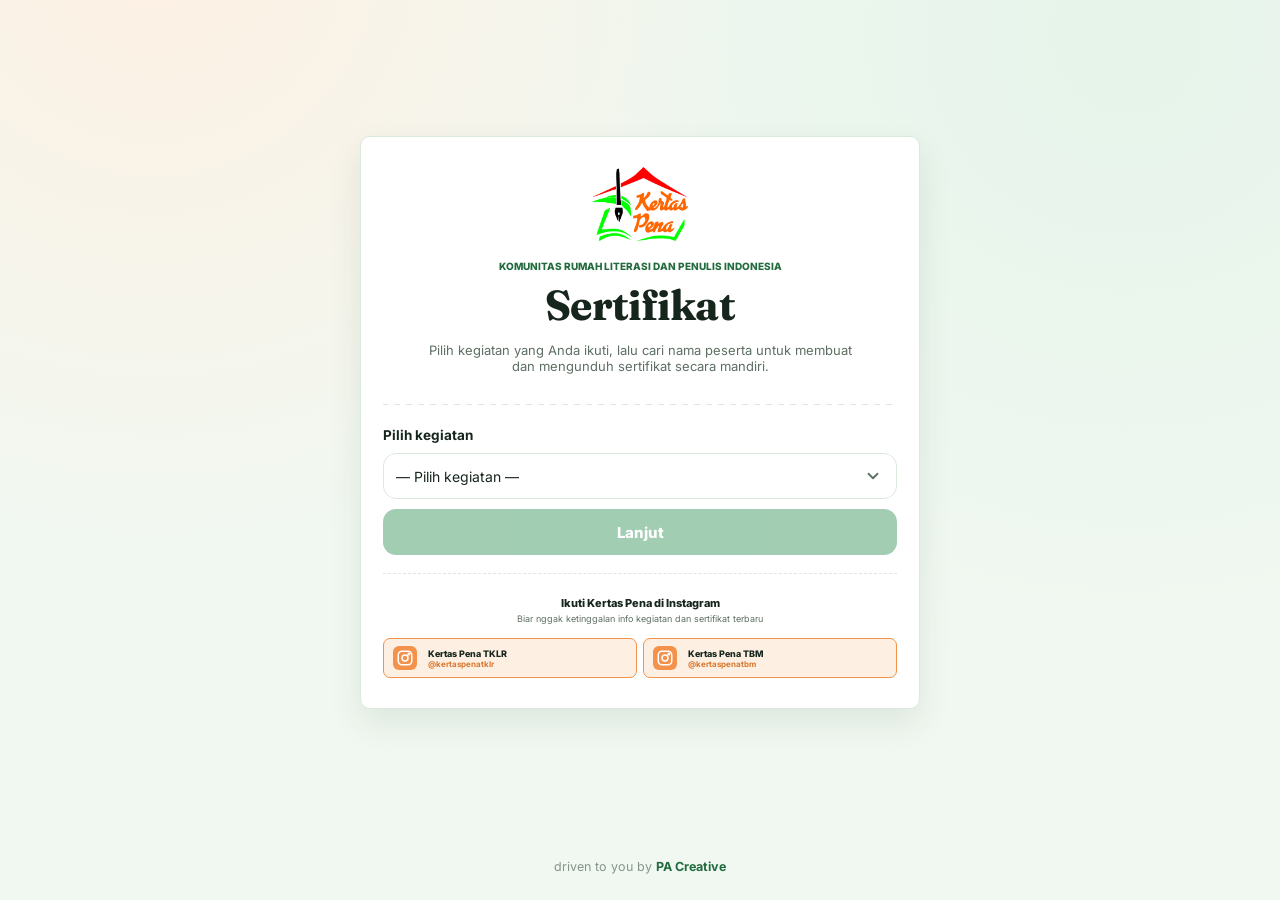
<file: index.html>
<!doctype html>
<html lang="id">
<head>
  <meta charset="utf-8">
  <meta name="viewport" content="width=device-width, initial-scale=1, viewport-fit=cover">
  <meta name="theme-color" content="#319157">
  <meta name="description" content="Sertifikat otomatis untuk peserta kegiatan KERTAS PENA.">
  <title>Sertifikat — KERTAS PENA</title>
  <link rel="stylesheet" href="css/style.css">

  <!-- Open Graph / Facebook, WhatsApp, Instagram -->
  <meta property="og:type" content="website">
  <meta property="og:url" content="https://kertaspena-cert.netlify.app/">
  <meta property="og:title" content="Sertifikat — KERTAS PENA">
  <meta property="og:description" content="Pilih kegiatan yang Anda ikuti, lalu cari nama peserta untuk membuat dan mengunduh sertifikat secara mandiri.">
  <meta property="og:image" content="https://kertaspena-cert.netlify.app/assets/og/og-image.png">
  <meta property="og:image:width" content="1200">
  <meta property="og:image:height" content="630">
  <meta property="og:locale" content="id_ID">
  <meta property="og:site_name" content="Kertas Pena">

  <!-- Twitter Card (juga dipakai beberapa app lain) -->
  <meta name="twitter:card" content="summary_large_image">
  <meta name="twitter:title" content="Sertifikat — KERTAS PENA">
  <meta name="twitter:description" content="Pilih kegiatan yang Anda ikuti, lalu cari nama peserta untuk membuat dan mengunduh sertifikat secara mandiri.">
  <meta name="twitter:image" content="https://kertaspena-cert.netlify.app/assets/og/og-image.png">
</head>
<body class="site-body">
  <main class="landing-shell">
    <section class="landing-card" aria-labelledby="page-title">
      <img class="brand-logo" src="assets/logo/logo.png" alt="KERTAS PENA">
      <p class="eyebrow">KOMUNITAS RUMAH LITERASI DAN PENULIS INDONESIA</p>
      <h1 id="page-title">Sertifikat</h1>
      <p class="lead">Pilih kegiatan yang Anda ikuti, lalu cari nama peserta untuk membuat dan mengunduh sertifikat secara mandiri.</p>

      <div class="paper-rule" aria-hidden="true"></div>

      <form id="event-form" class="form-stack" novalidate>
        <label class="field-label" for="event-select">Pilih kegiatan</label>
        <select id="event-select" name="event" class="select-control" required>
          <option value="">— Pilih kegiatan —</option>
        </select>
        <p id="event-error" class="field-error" role="alert" hidden>Kegiatan wajib dipilih.</p>
        <button id="continue-btn" class="primary-btn" type="submit" disabled>Lanjut</button>
      </form>

      <div class="social-section">
        <p class="social-heading">Ikuti Kertas Pena di Instagram</p>
        <p class="social-sub">Biar nggak ketinggalan info kegiatan dan sertifikat terbaru</p>
        <div class="social-links">
          <a class="social-link" href="https://www.instagram.com/kertaspenatklr/" target="_blank" rel="noopener noreferrer">
            <span class="social-icon" aria-hidden="true">
              <svg viewBox="0 0 24 24" fill="none" stroke="currentColor" stroke-width="2" stroke-linecap="round" stroke-linejoin="round"><rect x="3" y="3" width="18" height="18" rx="5"/><circle cx="12" cy="12" r="4"/><circle cx="17.2" cy="6.8" r="1"/></svg>
            </span>
            <span class="social-text">
              <span class="social-name">Kertas Pena TKLR</span>
              <span class="social-handle">@kertaspenatklr</span>
            </span>
          </a>
          <a class="social-link" href="https://www.instagram.com/kertaspenatbm/" target="_blank" rel="noopener noreferrer">
            <span class="social-icon" aria-hidden="true">
              <svg viewBox="0 0 24 24" fill="none" stroke="currentColor" stroke-width="2" stroke-linecap="round" stroke-linejoin="round"><rect x="3" y="3" width="18" height="18" rx="5"/><circle cx="12" cy="12" r="4"/><circle cx="17.2" cy="6.8" r="1"/></svg>
            </span>
            <span class="social-text">
              <span class="social-name">Kertas Pena TBM</span>
              <span class="social-handle">@kertaspenatbm</span>
            </span>
          </a>
        </div>
      </div>
    </section>
  </main>

  <footer class="site-footer">
    driven to you by <a href="https://www.instagram.com/pa_creativee/" target="_blank" rel="noopener noreferrer">PA Creative</a>
  </footer>

  <script src="js/events-config.js"></script>
  <script src="js/landing.js"></script>
</body>
</html>
</file>
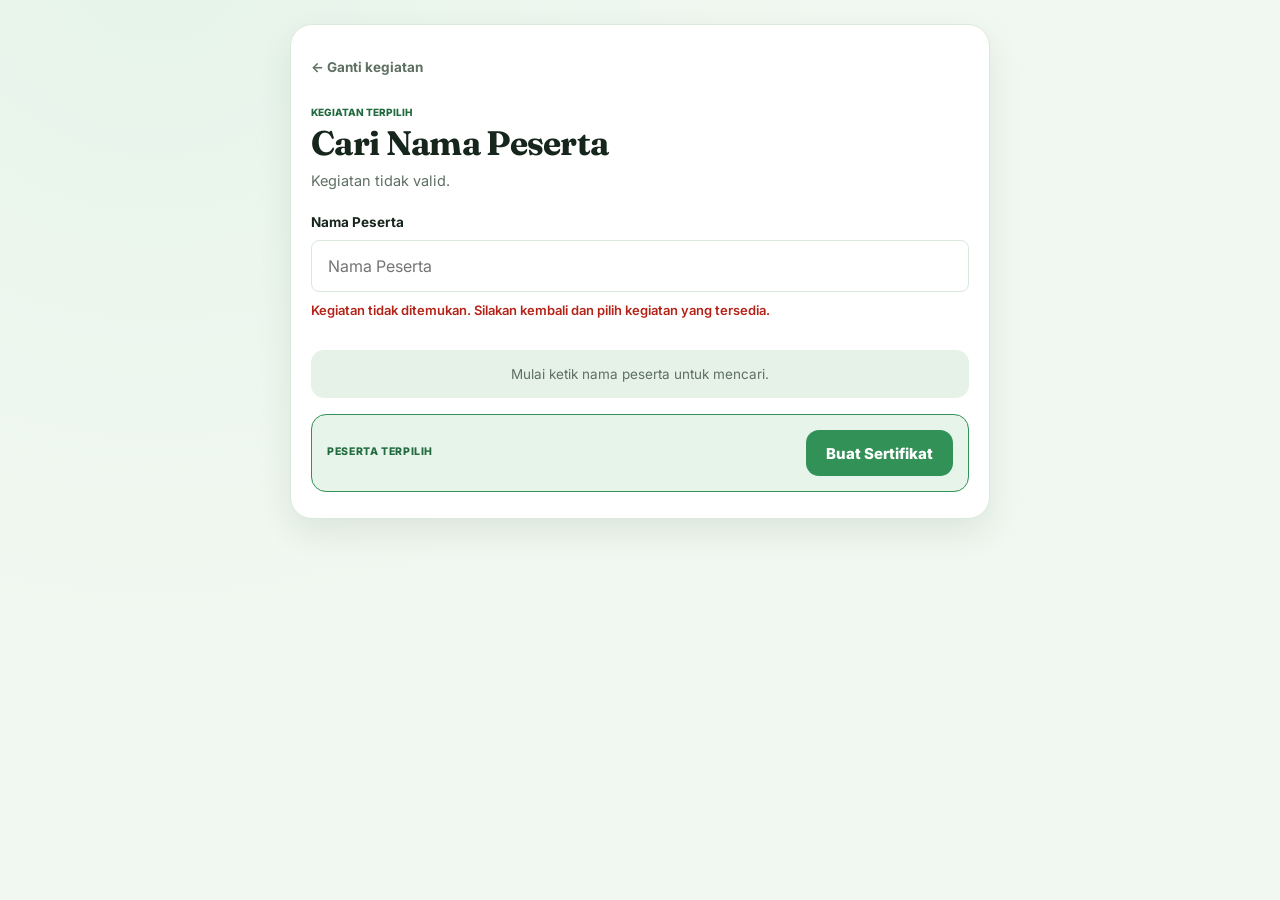
<file: search/search.html>
<!doctype html>
<html lang="id">
<head>
  <meta charset="utf-8">
  <meta name="viewport" content="width=device-width, initial-scale=1">
  <meta name="description" content="Cari peserta untuk membuat sertifikat KERTAS PENA.">
  <title>Pilih Peserta — Sertifikat Otomatis</title>
  <link rel="stylesheet" href="../css/style.css">
</head>
<body class="site-body">
  <main class="search-shell">
    <section class="search-card" aria-labelledby="search-title">
      <a class="back-link" href="../index.html">← Ganti kegiatan</a>
      <p class="eyebrow">KEGIATAN TERPILIH</p>
      <h1 id="search-title">Cari Nama Peserta</h1>
      <p id="event-context" class="context-text">Memuat kegiatan...</p>

      <div class="form-stack">
        <label class="field-label" for="participant-search">Nama Peserta</label>
        <input id="participant-search" class="text-control" type="search" placeholder="Nama Peserta" autocomplete="off">
        <p id="page-error" class="field-error" role="alert" hidden></p>
      </div>

      <div id="results" class="result-list" aria-live="polite"></div>
      <div id="selection" class="selection-card" hidden>
        <div>
          <span class="selection-label">Peserta terpilih</span>
          <strong id="selected-name"></strong>
          <span id="selected-representative" class="selection-meta"></span>
        </div>
        <button id="certificate-btn" class="primary-btn" type="button">Buat Sertifikat</button>
      </div>
    </section>
  </main>

  <script src="../js/events-config.js"></script>
  <script src="../js/search.js"></script>
</body>
</html>
</file>
<file: css/style.css>
/* ============================================================
   KERTAS PENA — sertifikat otomatis
   Palette: Sage Mist bg, Fern green primary, Marigold orange accent
   ============================================================ */

@import url("https://fonts.googleapis.com/css2?family=Fraunces:opsz,wght@9..144,500;9..144,600;9..144,700&family=Inter:wght@400;500;600;700;800&display=swap");

:root {
  /* ---- color tokens ---- */
  --ink:          #17261d;
  --muted:        #5e6f63;
  --muted-soft:   #85958a;
  --line:         #dbe9dd;
  --line-soft:    #e9f2ea;
  --bg:           #f1f8f1;
  --bg-deep:      #e6f2e7;
  --card:         #ffffff;

  --fern:         #319157;
  --fern-dark:    #226b3f;
  --fern-tint:    #e6f4ea;

  --marigold:     #f2924b;
  --marigold-dark:#d9772e;
  --marigold-tint:#fdf0e3;

  --danger:       #b42318;

  /* ---- aliases kept for compatibility with existing markup ---- */
  --accent:       var(--fern);
  --accent-dark:  var(--fern-dark);

  /* ---- type ---- */
  --font-display: "Fraunces", ui-serif, Georgia, serif;
  --font-body: "Inter", ui-sans-serif, system-ui, -apple-system, BlinkMacSystemFont, "Segoe UI", sans-serif;
  font-family: var(--font-body);

  color-scheme: light;
}

* { box-sizing: border-box; }
html, body { min-height: 100%; }
html { -webkit-text-size-adjust: 100%; }
body {
  margin: 0;
  color: var(--ink);
  background: var(--bg);
  -webkit-font-smoothing: antialiased;
}
.site-body {
  min-height: 100dvh;
  display: flex;
  flex-direction: column;
}
main { flex: 1 0 auto; }
h1, h2, h3 { font-family: var(--font-display); }
a { color: inherit; }
:focus-visible {
  outline: 2px solid var(--fern);
  outline-offset: 2px;
  border-radius: 4px;
}

/* ============================================================
   Landing page
   ============================================================ */
.landing-shell {
  max-height: 100vh;
  display: grid;
  padding: 28px 16px 20px;
  background:
  radial-gradient(circle at 12% -6%, var(--marigold-tint) 0%, transparent 42%),
  radial-gradient(circle at 88% 4%, var(--fern-tint) 0%, transparent 46%),
  var(--bg);
}
.landing-card {
  margin: auto;
  width: min(100%, 560px);
  background: var(--card);
  border: 1px solid var(--line);
  border-radius: 10px;
  padding: 30px 22px;
  box-shadow: 0 14px 34px rgba(23, 60, 38, 0.09);
}
.brand-logo {
  display: block;
  width: 96px;
  height: auto;
  margin: 0 auto 18px;
  object-fit: contain;
}
.eyebrow {
  margin: 0 0 10px;
  text-align: center;
  font-size: 10px;
  line-height: 1.4;
  font-weight: 800;
  text-transform: uppercase;
  color: var(--fern-dark);
}
h1 {
  margin: 0;
  text-align: center;
  font-weight: 700;
  font-size: clamp(28px, 8vw, 42px);
  line-height: 1.08;
  letter-spacing: -.02em;
}
.lead {
  margin: 14px auto 26px;
  max-width: 440px;
  text-align: center;
  color: var(--muted);
  font-size: 13px;
}

/* ruled-paper divider — small nod to "kertas" (paper) */
.paper-rule {
  height: 5px;
  margin: 0 0 22px;
  background-image: repeating-linear-gradient(
    to right, var(--line) 0 6px, transparent 6px 12px
  );
  background-position: bottom;
  background-repeat: repeat-x;
  background-size: 12px 1px;
}

.form-stack { display: grid; gap: 10px; }
.field-label { font-size: 13.5px; font-weight: 700; color: var(--ink); }
.select-control {
  width: 100%;
  min-height: 46px;
  padding: 0 12px;
  border: 1.5px solid var(--line);
  border-radius: 13px;
  color: var(--ink);
  background: #fff;
  font: inherit;
  font-size: 14px; /* prevents iOS zoom-on-focus */
  outline: none;
  appearance: none;
  background-image: url("data:image/svg+xml;utf8,<svg xmlns='http://www.w3.org/2000/svg' width='18' height='18' viewBox='0 0 24 24' fill='none' stroke='%235e6f63' stroke-width='2.4' stroke-linecap='round' stroke-linejoin='round'><polyline points='6 9 12 15 18 9'/></svg>");
  background-repeat: no-repeat;
  background-position: right 14px center;
  padding-right: 42px;
}
.select-control:focus { border-color: var(--fern); box-shadow: 0 0 0 4px rgba(49,145,87,.13); }
.text-control {
  width: 100%;
  min-height: 52px;
  padding: 0 16px;
  border: 1.5px solid var(--line);
  border-radius: 8px;
  color: var(--ink);
  background: #fff;
  font: inherit;
  font-size: 16px;
  outline: none;
}
.text-control:focus { border-color: var(--fern); box-shadow: 0 0 0 4px rgba(49,145,87,.13); }

.primary-btn {
  min-height: 46px;
  border: 0;
  border-radius: 13px;
  color: #fff;
  background: var(--fern);
  font: inherit;
  font-weight: 800;
  font-size: 15px;
  cursor: pointer;
  transition: transform .15s ease, background .15s ease, opacity .15s ease;
  -webkit-tap-highlight-color: transparent;
}
.primary-btn:hover:not(:disabled) { background: var(--fern-dark); }
.primary-btn:active:not(:disabled) { transform: scale(.98); }
.primary-btn:disabled { opacity: .45; cursor: not-allowed; }
.field-error { margin: 0; color: var(--danger); font-size: 13px; font-weight: 600; }

/* ---- Instagram follow section ---- */
.social-section {
  margin-top: 18px;
  padding-top: 22px;
  border-top: 1px dashed var(--line);
}
.social-heading {
  margin: 0 0 3px;
  text-align: center;
  font-size: 11px;
  font-weight: 800;
  color: var(--ink);
}
.social-sub {
  margin: 0 0 14px;
  text-align: center;
  font-size: 9px;
  color: var(--muted);
}
.social-links {
  display: grid;
  gap: 6px;
  grid-template-columns: 1fr 1fr;
}
.social-link {
  display: flex;
  align-items: center;
  gap: 11px;
  padding: 7px 9px;
  border-radius: 7px;
  border: 1.5px solid var(--marigold);
  background: var(--marigold-tint);
  text-decoration: none;
  color: var(--ink);
  transition: transform .15s ease, background .15s ease, border-color .15s ease;
  -webkit-tap-highlight-color: transparent;
}
.social-link:hover { background: #fce3cc; transform: translateY(-1px); }
.social-link:active { transform: scale(.98); }
.social-icon {
  flex: 0 0 auto;
  width: 24px;
  height: 24px;
  border-radius: 6px;
  display: grid;
  place-items: center;
  background: var(--marigold);
  color: #fff;
}
.social-icon svg { width: 18px; height: 18px; }
.social-text { min-width: 0; }
.social-name { display: block; font-size: 9px; font-weight: 800; line-height: 1.25; }
.social-handle { display: block; font-size: 8px; color: var(--marigold-dark); font-weight: 700; }

/* ============================================================
   Footer
   ============================================================ */
.site-footer {
  flex-shrink: 0;
  padding: 22px 16px 26px;
  text-align: center;
  font-size: 12.5px;
  color: var(--muted-soft);
}
.site-footer a {
  color: var(--fern-dark);
  font-weight: 700;
  text-decoration: none;
}
.site-footer a:hover { text-decoration: underline; }

@media (max-width: 560px) {
  .landing-card { padding: 26px 18px; border-radius: 18px; }
}

.placeholder-page { min-height: 100dvh; display: grid; place-content: center; text-align: center; background: var(--bg); color: var(--ink); }

/* ============================================================
   Search / pilih peserta page
   ============================================================ */
.search-shell {
  min-height: 100dvh;
  display: grid;
  place-items: start center;
  padding: 24px 16px 40px;
  background:
    radial-gradient(circle at 12% -6%, var(--fern-tint) 0%, transparent 46%),
    var(--bg);
}
.search-card {
  width: min(100%, 700px);
  background: var(--card);
  border: 1px solid var(--line);
  border-radius: 22px;
  padding: 26px 20px;
  box-shadow: 0 14px 34px rgba(23, 60, 38, 0.09);
}
.back-link {
  display: inline-flex;
  align-items: center;
  gap: 6px;
  margin-bottom: 22px;
  color: var(--muted);
  font-size: 13.5px;
  font-weight: 700;
  text-decoration: none;
  min-height: 32px;
}
.back-link:hover { color: var(--fern-dark); }
.search-card h1 { text-align: left; font-size: clamp(24px, 7vw, 34px); }
.search-card .eyebrow { text-align: left; margin-bottom: 6px; }
.context-text { margin: 8px 0 22px; color: var(--muted); line-height: 1.55; font-size: 14.5px; }
.result-list[hidden] {
  display: none;
}
.result-list { display: grid; gap: 8px; margin-top: 16px; }
.result-item {
  width: 100%;
  display: grid;
  gap: 3px;
  text-align: left;
  padding: 14px 15px;
  border: 1.5px solid var(--line);
  border-radius: 13px;
  background: #fff;
  cursor: pointer;
  transition: border-color .15s ease, background .15s ease, transform .15s ease;
  -webkit-tap-highlight-color: transparent;
}
.result-item:hover { border-color: var(--fern); background: var(--fern-tint); }
.result-item:active { transform: scale(.99); }
.result-name { font-weight: 800; font-size: 15px; }
.result-meta { color: var(--muted); font-size: 12.5px; }
.empty-state { margin: 16px 0 0; padding: 16px; border-radius: 13px; background: var(--bg-deep); color: var(--muted); font-size: 13.5px; text-align: center; }

.selection-card {
  margin-top: 16px;
  display: flex;
  justify-content: space-between;
  align-items: center;
  gap: 14px;
  padding: 15px;
  border: 1.5px solid var(--fern);
  border-radius: 15px;
  background: var(--fern-tint);
}
.selection-card .primary-btn { flex: 0 0 auto; padding: 0 20px; }
.selection-label { display: block; margin-bottom: 3px; color: var(--fern-dark); font-size: 10.5px; font-weight: 800; text-transform: uppercase; letter-spacing: .06em; }
.selection-card strong { display: block; font-size: 15px; }
.selection-meta { display: block; margin-top: 2px; color: var(--muted); font-size: 12.5px; }

@media (max-width: 620px) {
  .search-card { padding: 22px 16px; border-radius: 18px; }
  .selection-card { align-items: stretch; flex-direction: column; }
  .selection-card .primary-btn { width: 100%; }
}

/* ============================================================
   Certificate page
   ============================================================ */
.certificate-page { min-height: 100dvh; background: var(--bg-deep); }
.certificate-page-shell { min-height: 100dvh; display: flex; flex-direction: column; align-items: center; padding: 24px 14px 36px; overflow-x: hidden; }
.certificate-viewport { width: min(100%, 1123px); display: flex; justify-content: center; overflow: visible; }
.certificate-scaler { width: 1123px; height: 794px; flex: 0 0 auto; transform-origin: top center; }
.sertifikat { width: 1123px; height: 794px; position: relative; overflow: hidden; background: #fff; box-shadow: 0 8px 26px rgba(23, 60, 38, .16); }
.certificate-background { position: absolute; inset: 0; width: 1123px; height: 794px; object-fit: cover; z-index: 0; }
.certificate-logo { position: absolute; top: 50px; left: 58px; width: 190px; height: auto; object-fit: contain; z-index: 2; }
.certificate-number { position: absolute; top: 58px; right: 64px; z-index: 2; font-size: 18px; font-weight: 700; color: var(--marigold-dark); }
.certificate-rule { position: absolute; top: 108px; left: 58px; right: 64px; height: 1px; background: rgba(23, 60, 38, .2); z-index: 2; }
.certificate-title { position: absolute; top: 148px; left: 0; right: 0; margin: 0; z-index: 2; text-align: center; font-family: var(--font-display); font-size: 58px; line-height: 1; letter-spacing: .08em; font-weight: 700; color: var(--fern-dark); }
.certificate-intro { position: absolute; top: 252px; left: 0; right: 0; margin: 0; z-index: 2; text-align: center; font-size: 21px; color: #3b4650; }
.certificate-name { position: absolute; top: 294px; left: 60px; right: 60px; z-index: 2; text-align: center; font-family: var(--font-display); font-size: 62px; line-height: 1.08; font-weight: 700; letter-spacing: .01em; text-transform: uppercase; color: var(--ink); white-space: nowrap; }
.certificate-representative { position: absolute; top: 374px; left: 80px; right: 80px; z-index: 2; text-align: center; font-size: 22px; color: #3e4a53; }
.certificate-description { position: absolute; top: 428px; left: 145px; right: 145px; z-index: 2; margin: 0; text-align: center; font-size: 20px; line-height: 1.55; color: #34414b; }
.certificate-description strong { font-weight: 800; color: var(--fern-dark); }
.certificate-signature { position: absolute; right: 112px; bottom: 55px; width: 270px; z-index: 2; text-align: center; color: #26332f; }
.signature-image { display: block; width: 240px; height: 84px; object-fit: contain; margin: 0 auto -3px; }
.signature-name { font-size: 18px; font-weight: 800; border-bottom: 1px solid rgba(38, 51, 47, .55); padding-bottom: 5px; }
.signature-role { margin-top: 5px; font-size: 14px; color: #56635f; }

.certificate-actions { display: flex; flex-wrap: wrap; gap: 10px; margin-top: 24px; width: min(100%, 1123px); }
.certificate-actions .primary-btn, .certificate-actions .secondary-btn { min-width: 180px; flex: 1 1 200px; padding: 0 22px; display: inline-flex; align-items: center; justify-content: center; text-decoration: none; }
.secondary-btn {
  min-height: 52px;
  border: 1.5px solid var(--line);
  border-radius: 13px;
  color: var(--ink);
  background: #fff;
  font: inherit;
  font-weight: 800;
  cursor: pointer;
  -webkit-tap-highlight-color: transparent;
}
.secondary-btn:hover { background: var(--bg); border-color: var(--fern); }
.certificate-error { width: min(100%, 760px); margin-bottom: 16px; padding: 15px 16px; border: 1.5px solid #f0b4b4; border-radius: 13px; background: #fff5f5; color: #a31d1d; font-weight: 700; text-align: center; font-size: 14px; }
.is-busy { opacity: .7; pointer-events: none; }

.download-overlay {
  position: fixed;
  inset: 0;
  background: rgba(15, 23, 42, 0.55);
  backdrop-filter: blur(4px);
  display: flex;
  align-items: center;
  justify-content: center;
  z-index: 9999;
}

/* WAJIB */
.download-overlay[hidden] {
  display: none !important;
}

.download-box {
  width: 300px;
  background: white;
  border-radius: 18px;
  padding: 28px;
  text-align: center;
  box-shadow: 0 20px 50px rgba(0,0,0,0.25);
}

.spinner {
  width: 52px;
  height: 52px;
  border: 4px solid #e5e7eb;
  border-top-color: #16a34a;
  border-radius: 50%;
  margin: 0 auto 18px;
  animation: spin 1s linear infinite;
}

.progress-bar {
  width: 100%;
  height: 10px;
  background: #e5e7eb;
  border-radius: 999px;
  overflow: hidden;
  margin-top: 18px;
}

.progress-fill {
  width: 0%;
  height: 100%;
  background: linear-gradient(90deg, #16a34a, #22c55e);
  transition: width 0.25s ease;
}

.progress-percent {
  margin-top: 10px;
  font-weight: 600;
  color: #166534;
}

@keyframes spin {
  to { transform: rotate(360deg); }
}

@media (max-width: 1140px) { .certificate-actions { margin-top: 16px; } }

/* SVG certificate renderer */
.sertifikat { display: block; }
.sertifikat text { dominant-baseline: auto; }
</file>
